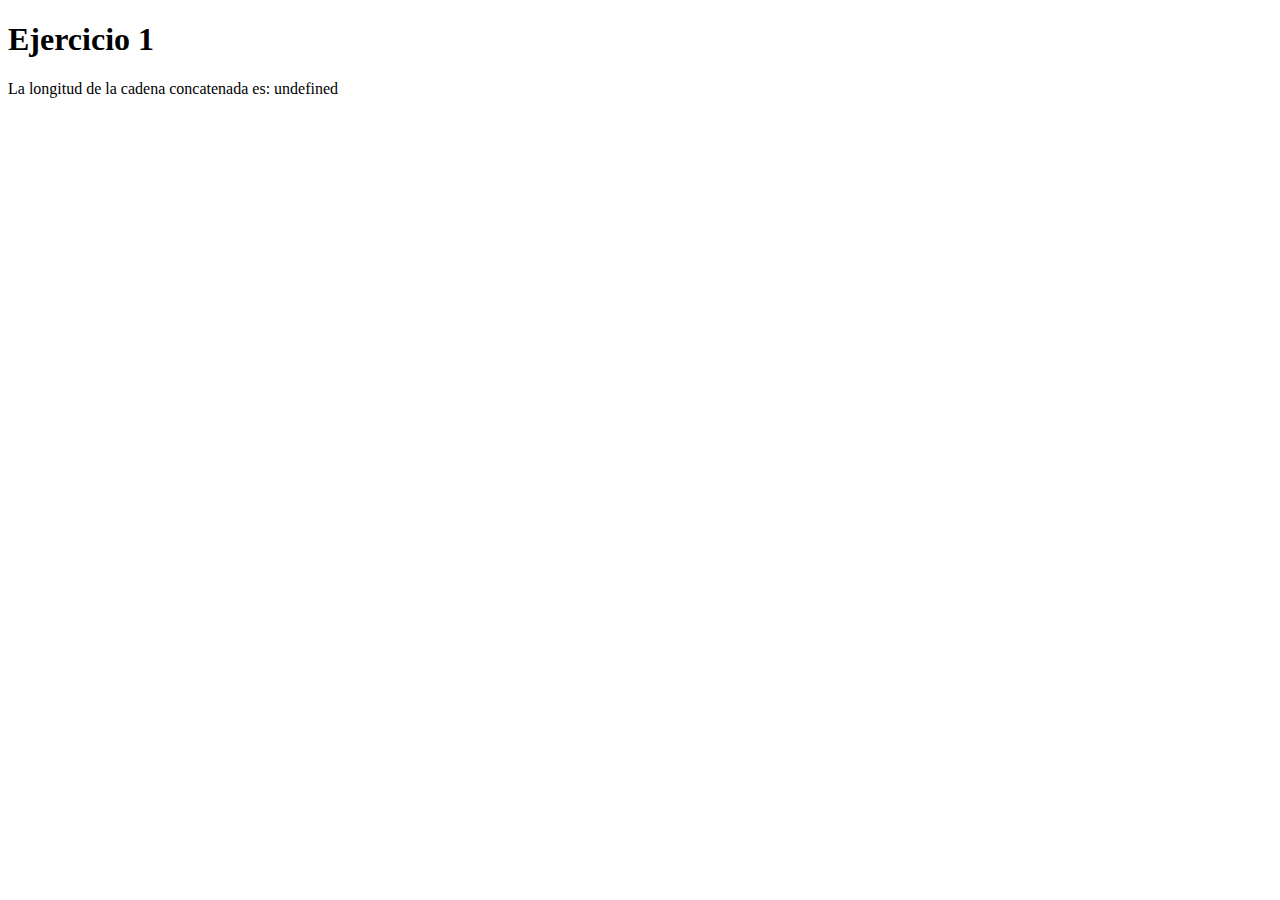
<file: src/exercise-1/index.html>
<!DOCTYPE html>
<html lang="en">
<head>
    <meta charset="UTF-8">
    <meta name="viewport" content="width=device-width, initial-scale=1.0">
    <title>Ejercicio 1</title>
    <script src="script.js" defer></script>
</head>
<body>
    <h1>Ejercicio 1</h1>
    <div id="output"></div>
</body>
</html>
</file>
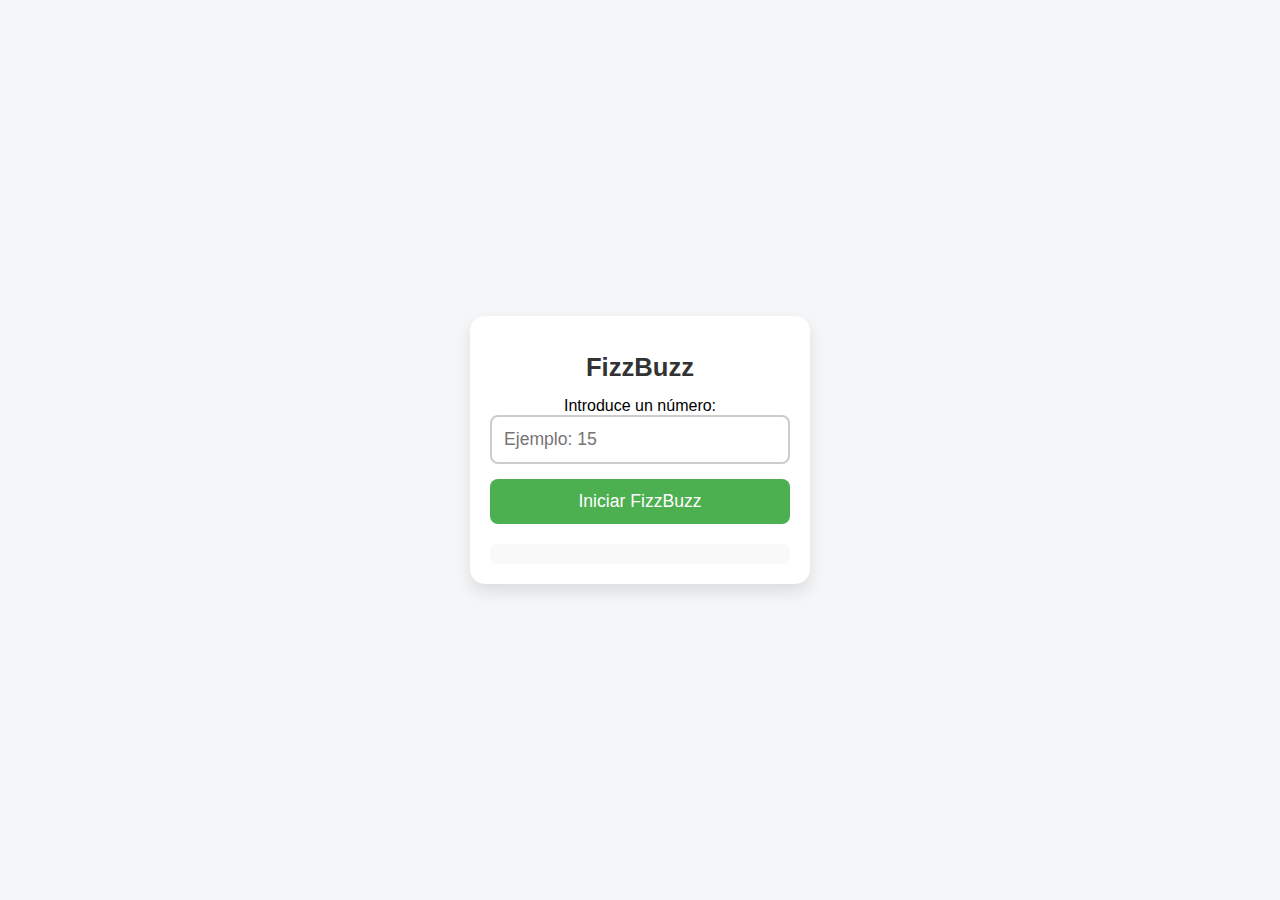
<file: src/exercise-10/index.html>
<!DOCTYPE html>
<html lang="es">
<head>
    <meta charset="UTF-8">
    <meta name="viewport" content="width=device-width, initial-scale=1.0">
    <title>FizzBuzz</title>
    <link rel="stylesheet" href="styles.css">
</head>
<body>
    <div class="container">
        <h1>FizzBuzz</h1>
        <label for="numberInput">Introduce un número:</label>
        <input type="number" id="numberInput" placeholder="Ejemplo: 15">
        <button id="startBtn">Iniciar FizzBuzz</button>
        
        <div id="result"></div> <!-- Aquí se muestra el resultado -->
    </div>

    <script src="script.js"></script>
</body>
</html>
</file>
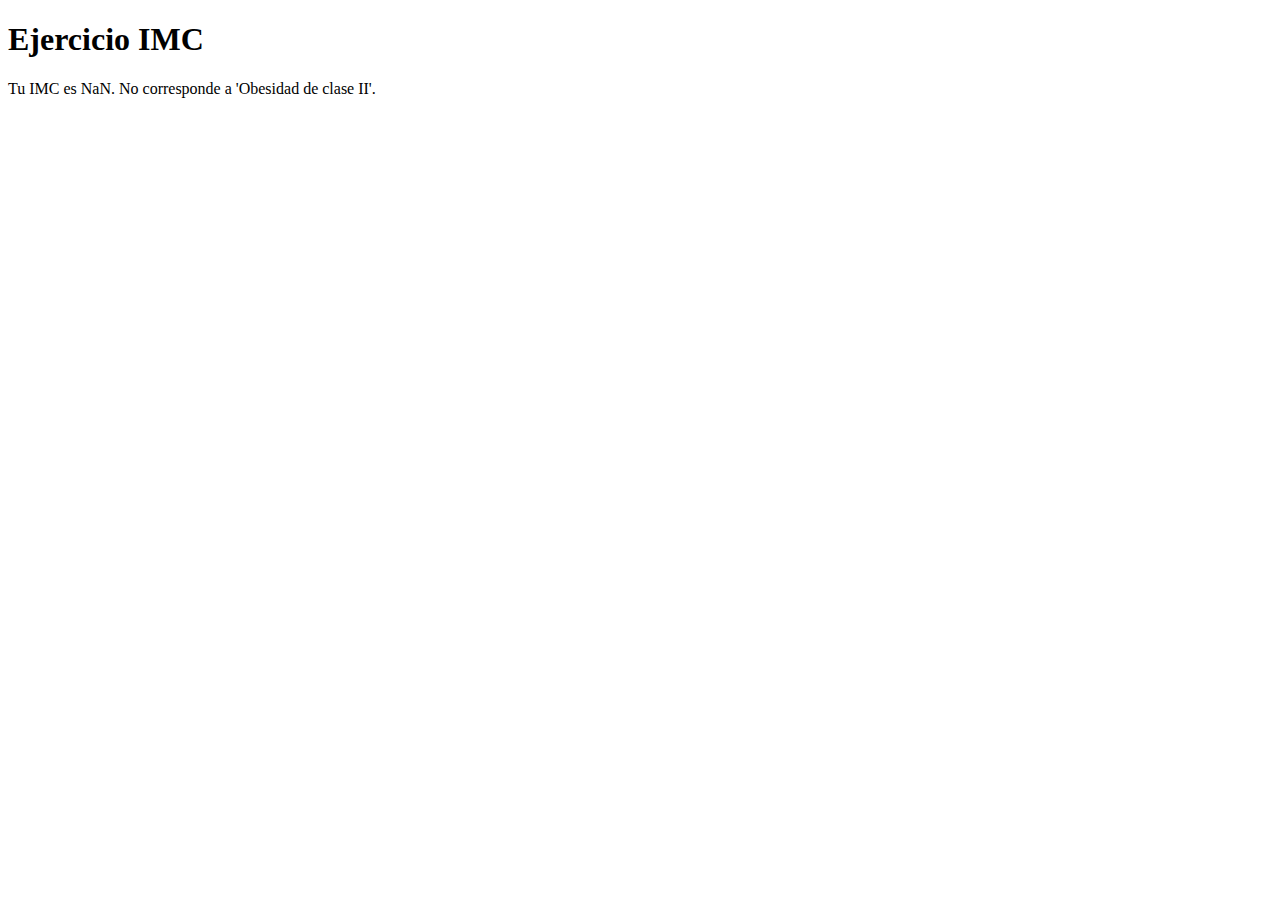
<file: src/exercise-3/index.html>
<!DOCTYPE html>
<html lang="es">
<head>
    <meta charset="UTF-8">
    <meta name="viewport" content="width=device-width, initial-scale=1.0">
    <title>Ejercicio IMC</title>
    <script src="script.js" defer></script>
</head>
<body>
    <h1>Ejercicio IMC</h1>
    <div id="output"></div>
</body>
</html>
</file>
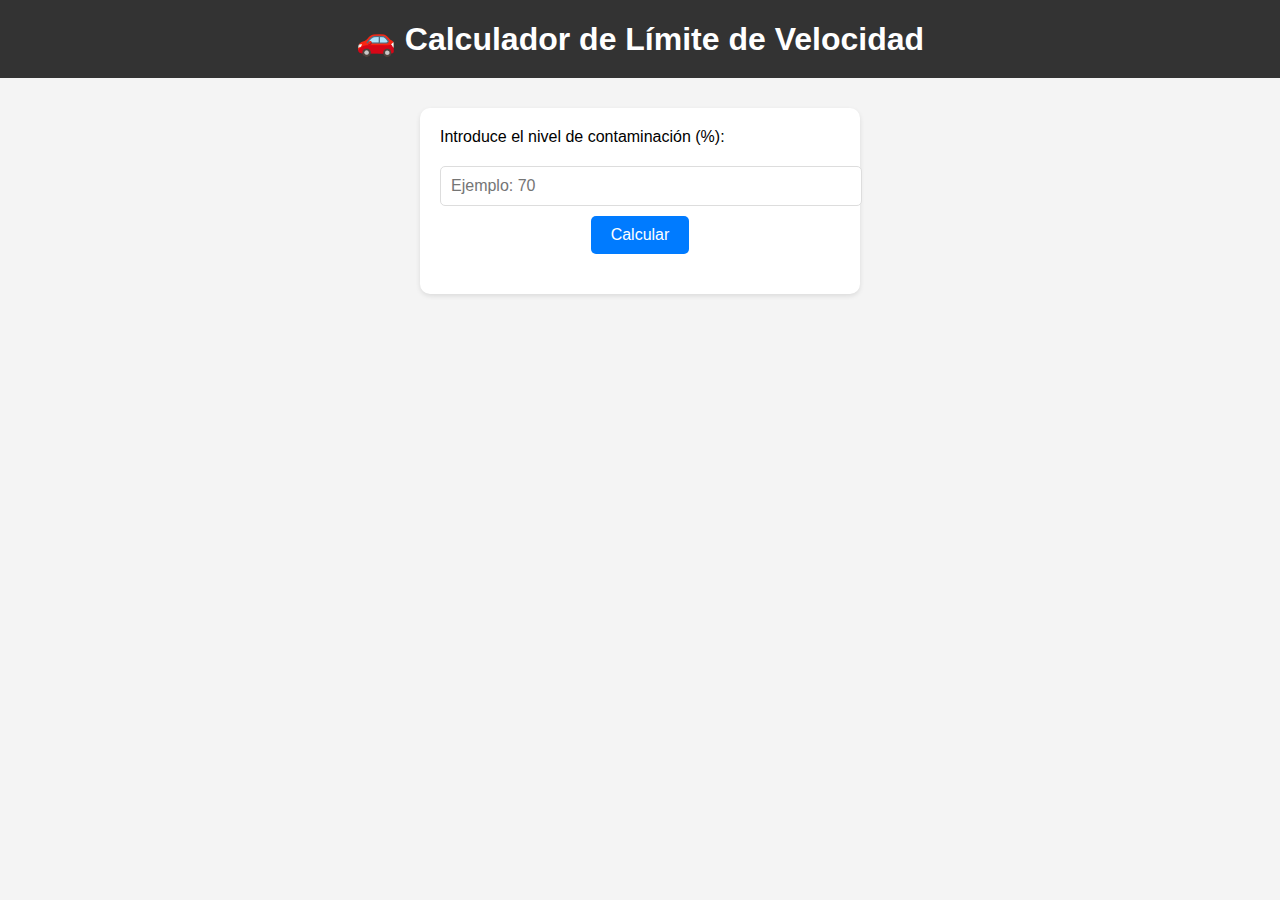
<file: src/exercise-4/index.html>
<!DOCTYPE html>
<html lang="es">
<head>
    <meta charset="UTF-8">
    <meta name="viewport" content="width=device-width, initial-scale=1.0">
    <title>Límite de Velocidad</title>
    <link rel="stylesheet" href="styles.css">
</head>
<body>
    <h1>🚗 Calculador de Límite de Velocidad</h1>
    <div id="container">
        <label for="pollution">Introduce el nivel de contaminación (%):</label>
        <input type="number" id="pollution" placeholder="Ejemplo: 70">
        <button id="calculate">Calcular</button>
        <div id="result"></div>
    </div>
    <script src="script.js"></script>
</body>
</html>
</file>
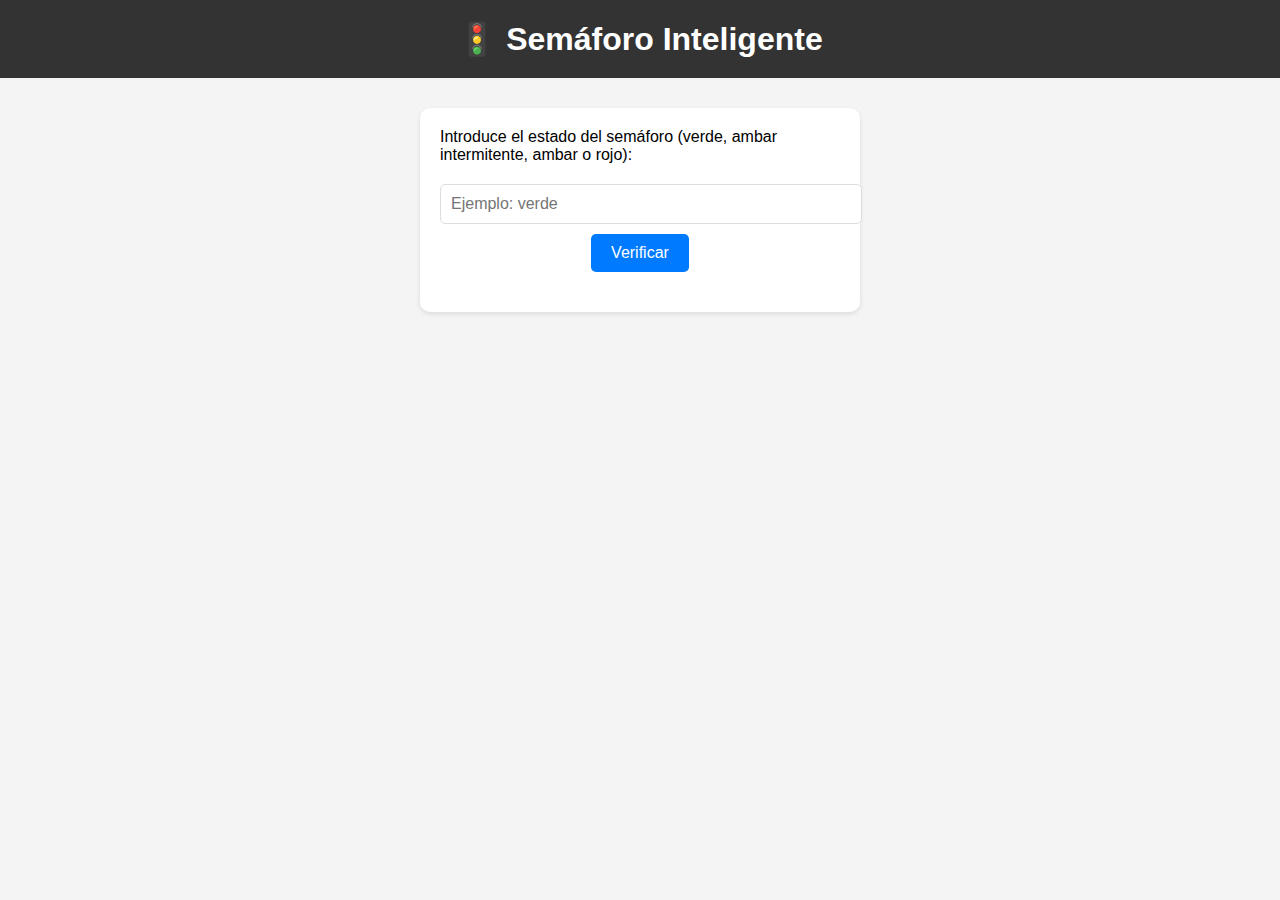
<file: src/exercise-5/index.html>
<!DOCTYPE html>
<html lang="es">
<head>
    <meta charset="UTF-8">
    <meta name="viewport" content="width=device-width, initial-scale=1.0">
    <title>Semáforo 🚦</title>
    <link rel="stylesheet" href="styles.css">
</head>
<body>
    <h1>🚦 Semáforo Inteligente</h1>
    <div id="container">
        <label for="trafficLight">Introduce el estado del semáforo (verde, ambar intermitente, ambar o rojo):</label>
        <input type="text" id="trafficLight" placeholder="Ejemplo: verde">
        <button id="check">Verificar</button>
        <div id="result"></div>
    </div>
    <script src="script.js"></script>
</body>
</html>
</file>
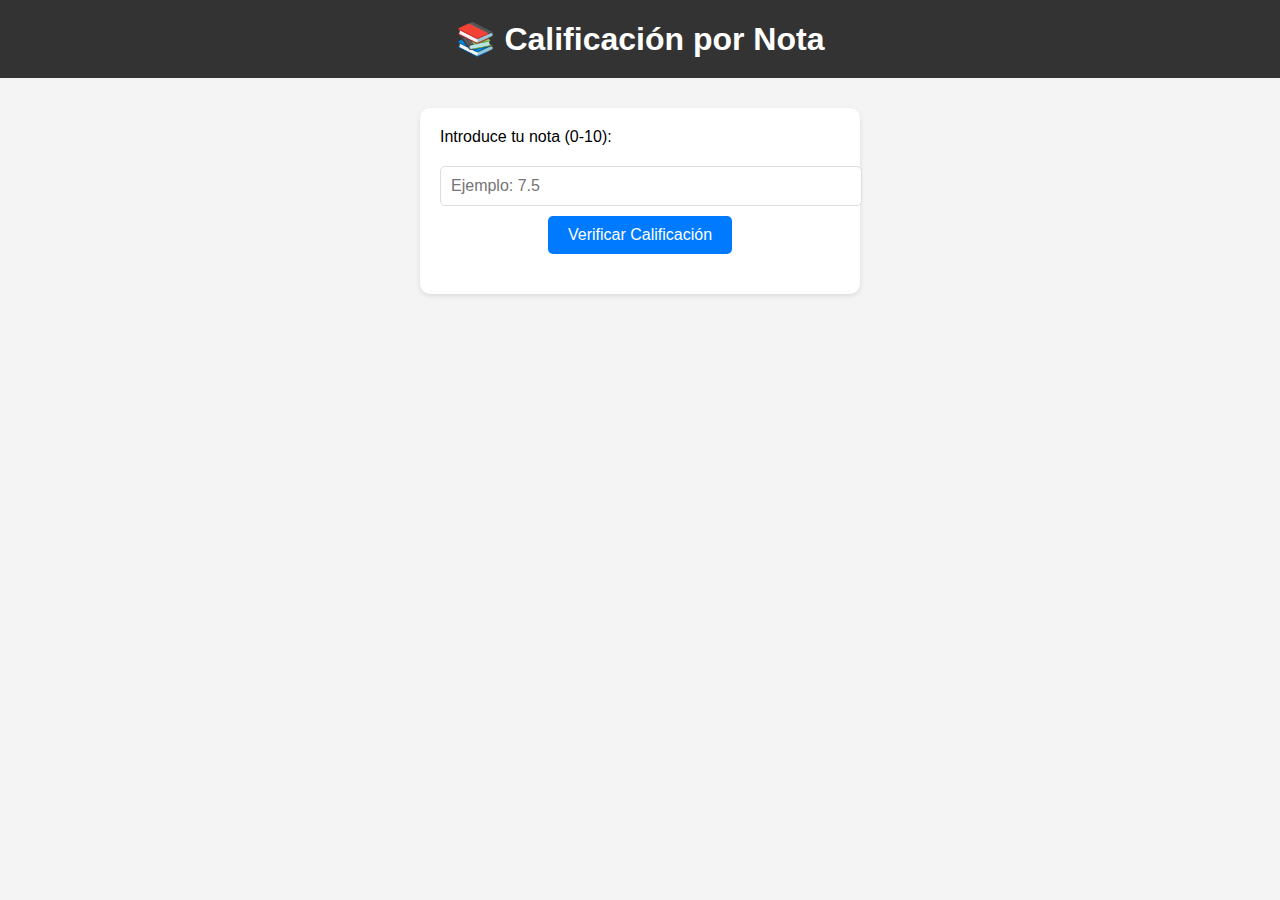
<file: src/exercise-6/index.html>
<!DOCTYPE html>
<html lang="es">
<head>
    <meta charset="UTF-8">
    <meta name="viewport" content="width=device-width, initial-scale=1.0">
    <title>Calificación por Nota</title>
    <link rel="stylesheet" href="styles.css">
</head>
<body>
    <h1>📚 Calificación por Nota</h1>
    <div id="container">
        <label for="gradeInput">Introduce tu nota (0-10):</label>
        <input type="number" id="gradeInput" placeholder="Ejemplo: 7.5" step="0.1">
        <button id="checkGrade">Verificar Calificación</button>
        <div id="result"></div>
    </div>
    <script src="script.js"></script>
</body>
</html>
</file>
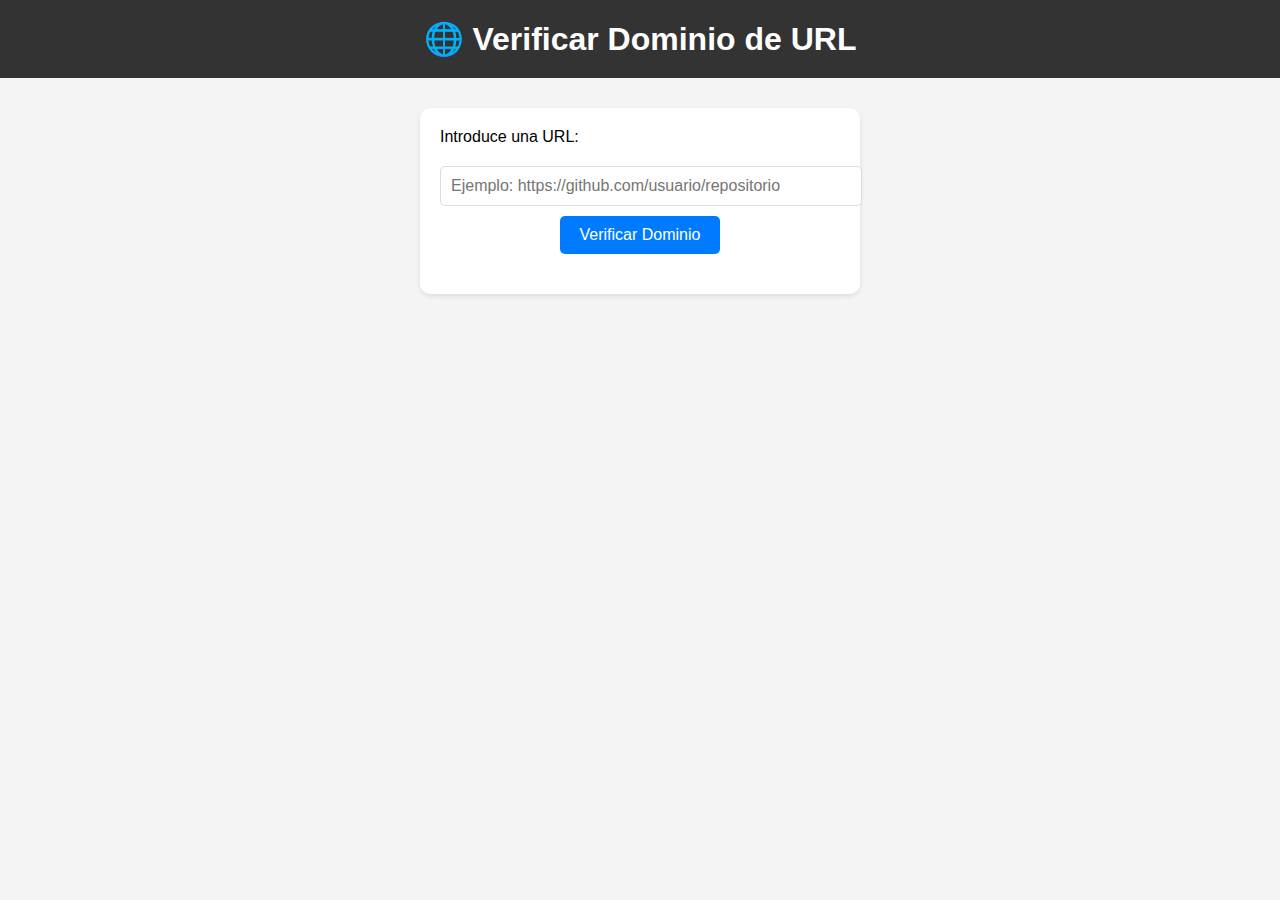
<file: src/exercise-7/index.html>
<!DOCTYPE html>
<html lang="es">
<head>
    <meta charset="UTF-8">
    <meta name="viewport" content="width=device-width, initial-scale=1.0">
    <title>Verificar URL</title>
    <link rel="stylesheet" href="styles.css">
</head>
<body>
    <h1>🌐 Verificar Dominio de URL</h1>
    <div id="container">
        <label for="urlInput">Introduce una URL:</label>
        <input type="text" id="urlInput" placeholder="Ejemplo: https://github.com/usuario/repositorio">
        <button id="checkUrl">Verificar Dominio</button>
        <div id="result"></div>
    </div>
    <script src="script.js"></script>
</body>
</html>
</file>
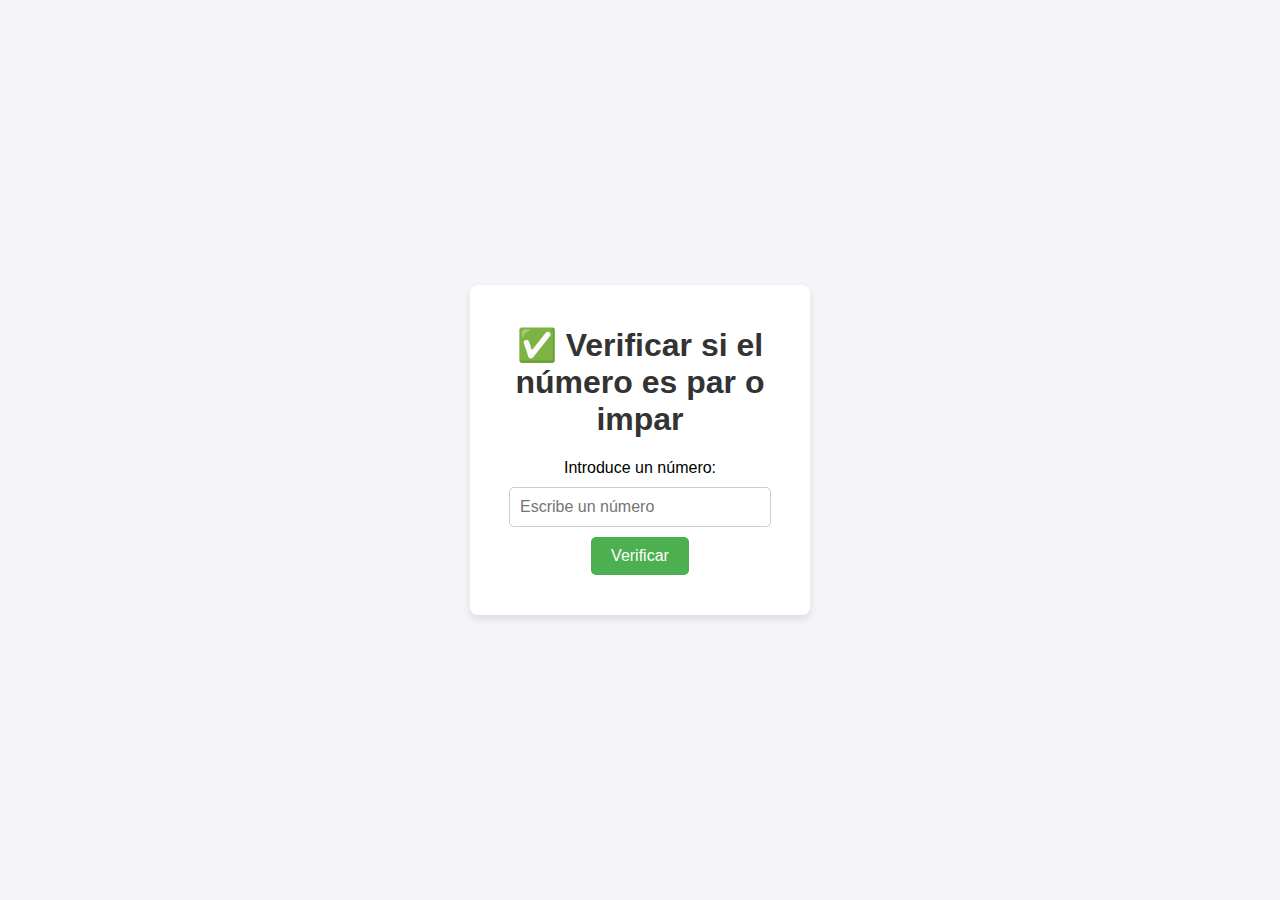
<file: src/exercise-8/index.html>
<!DOCTYPE html>
<html lang="es">
<head>
    <meta charset="UTF-8">
    <meta name="viewport" content="width=device-width, initial-scale=1.0">
    <title>Ejercicio Par o Impar</title>
    <link rel="stylesheet" href="styles.css">
</head>
<body>

    <div class="container">
        <h1>✅ Verificar si el número es par o impar</h1>
        <label for="numberInput">Introduce un número:</label>
        <input type="number" id="numberInput" placeholder="Escribe un número">
        <button id="checkButton">Verificar</button>
        <p id="result"></p>
    </div>

    <script src="script.js"></script>
</body>
</html>
</file>
<file: src/exercise-10/styles.css>
/* Estilos generales del cuerpo */
body {
    font-family: 'Arial', sans-serif;
    background-color: #f4f6f8;
    margin: 0;
    padding: 0;
    display: flex;
    justify-content: center;
    align-items: center;
    height: 100vh;
}

/* Contenedor principal */
.container {
    background-color: #fff;
    padding: 20px;
    border-radius: 15px;
    box-shadow: 0 8px 16px rgba(0, 0, 0, 0.1);
    width: 300px;
    text-align: center;
}

/* Título */
h1 {
    color: #333;
    font-size: 1.6em;
    margin-bottom: 15px;
}

/* Campo de entrada */
input[type="number"] {
    padding: 12px;
    width: 100%;
    border: 2px solid #ccc;
    border-radius: 8px;
    font-size: 1.1em;
    margin-bottom: 15px;
    box-sizing: border-box;
}

/* Botón */
button {
    padding: 12px 20px;
    background-color: #4CAF50;
    color: white;
    border: none;
    border-radius: 8px;
    font-size: 1.1em;
    cursor: pointer;
    transition: background-color 0.3s ease;
    width: 100%;
}

button:hover {
    background-color: #45a049;
}

/* Estilo para mostrar los resultados */
#result {
    margin-top: 20px;
    font-size: 1.2em;
    font-weight: bold;
    padding: 10px;
    border-radius: 8px;
    background-color: #f9f9f9;
    box-sizing: border-box;
    white-space: pre-wrap; /* Permite saltos de línea */
}

/* Estilos adicionales */
.fizz {
    color: green;
}

.buzz {
    color: blue;
}

.fizzbuzz {
    color: purple;
}
</file>
<file: src/exercise-4/styles.css>
/* Estilo básico del cuerpo */
body {
    font-family: Arial, sans-serif;
    text-align: center;
    background-color: #f4f4f4;
    margin: 0;
    padding: 0;
}

/* Título principal */
h1 {
    background-color: #333;
    color: #fff;
    padding: 20px;
    margin: 0;
}

/* Contenedor principal */
#container {
    margin: 30px auto;
    padding: 20px;
    background-color: #fff;
    box-shadow: 0 2px 5px rgba(0, 0, 0, 0.1);
    border-radius: 10px;
    width: 90%;
    max-width: 400px;
}

/* Etiquetas y entradas */
label {
    font-size: 16px;
    margin-bottom: 10px;
    display: block;
    text-align: left;
}

input {
    width: 100%;
    padding: 10px;
    margin: 10px 0;
    font-size: 16px;
    border: 1px solid #ddd;
    border-radius: 5px;
}

/* Botón */
button {
    background-color: #007BFF;
    color: #fff;
    border: none;
    padding: 10px 20px;
    font-size: 16px;
    cursor: pointer;
    border-radius: 5px;
    transition: background-color 0.3s ease;
}

button:hover {
    background-color: #0056b3;
}

/* Resultado */
#result {
    margin-top: 20px;
    font-size: 18px;
    font-weight: bold;
    color: #333;
}
</file>
<file: src/exercise-5/styles.css>
/* Estilo general */
body {
    font-family: Arial, sans-serif;
    text-align: center;
    background-color: #f4f4f4;
    margin: 0;
    padding: 0;
}

/* Título */
h1 {
    background-color: #333;
    color: white;
    padding: 20px;
    margin: 0;
}

/* Contenedor principal */
#container {
    margin: 30px auto;
    padding: 20px;
    background-color: white;
    box-shadow: 0px 2px 5px rgba(0, 0, 0, 0.1);
    border-radius: 10px;
    width: 90%;
    max-width: 400px;
}

/* Etiqueta e input */
label {
    font-size: 16px;
    margin-bottom: 10px;
    display: block;
    text-align: left;
}

input {
    width: 100%;
    padding: 10px;
    margin: 10px 0;
    font-size: 16px;
    border: 1px solid #ddd;
    border-radius: 5px;
}

/* Botón */
button {
    background-color: #007BFF;
    color: white;
    border: none;
    padding: 10px 20px;
    font-size: 16px;
    cursor: pointer;
    border-radius: 5px;
    transition: background-color 0.3s;
}

button:hover {
    background-color: #0056b3;
}

/* Mensaje del resultado */
#result {
    margin-top: 20px;
    font-size: 18px;
    font-weight: bold;
    color: #333;
}
</file>
<file: src/exercise-6/styles.css>
body {
    font-family: Arial, sans-serif;
    text-align: center;
    background-color: #f4f4f4;
    margin: 0;
    padding: 0;
}

h1 {
    background-color: #333;
    color: white;
    padding: 20px;
    margin: 0;
}

#container {
    margin: 30px auto;
    padding: 20px;
    background-color: white;
    box-shadow: 0px 2px 5px rgba(0, 0, 0, 0.1);
    border-radius: 10px;
    width: 90%;
    max-width: 400px;
}

label {
    font-size: 16px;
    margin-bottom: 10px;
    display: block;
    text-align: left;
}

input {
    width: 100%;
    padding: 10px;
    margin: 10px 0;
    font-size: 16px;
    border: 1px solid #ddd;
    border-radius: 5px;
}

button {
    background-color: #007BFF;
    color: white;
    border: none;
    padding: 10px 20px;
    font-size: 16px;
    cursor: pointer;
    border-radius: 5px;
    transition: background-color 0.3s;
}

button:hover {
    background-color: #0056b3;
}

#result {
    margin-top: 20px;
    font-size: 18px;
    font-weight: bold;
    color: #333;
}
</file>
<file: src/exercise-7/styles.css>
body {
    font-family: Arial, sans-serif;
    text-align: center;
    background-color: #f4f4f4;
    margin: 0;
    padding: 0;
}

h1 {
    background-color: #333;
    color: white;
    padding: 20px;
    margin: 0;
}

#container {
    margin: 30px auto;
    padding: 20px;
    background-color: white;
    box-shadow: 0px 2px 5px rgba(0, 0, 0, 0.1);
    border-radius: 10px;
    width: 90%;
    max-width: 400px;
}

label {
    font-size: 16px;
    margin-bottom: 10px;
    display: block;
    text-align: left;
}

input {
    width: 100%;
    padding: 10px;
    margin: 10px 0;
    font-size: 16px;
    border: 1px solid #ddd;
    border-radius: 5px;
}

button {
    background-color: #007BFF;
    color: white;
    border: none;
    padding: 10px 20px;
    font-size: 16px;
    cursor: pointer;
    border-radius: 5px;
    transition: background-color 0.3s;
}

button:hover {
    background-color: #0056b3;
}

#result {
    margin-top: 20px;
    font-size: 18px;
    font-weight: bold;
    color: #333;
}
</file>
<file: src/exercise-8/styles.css>
/* Estilo general para la página */
body {
    font-family: Arial, sans-serif;
    background-color: #f4f4f9;
    display: flex;
    justify-content: center;
    align-items: center;
    height: 100vh;
    margin: 0;
}

/* Contenedor principal */
.container {
    text-align: center;
    padding: 20px;
    background-color: #fff;
    border-radius: 8px;
    box-shadow: 0 4px 8px rgba(0, 0, 0, 0.1);
    width: 300px;
}

/* Estilo para el título */
h1 {
    color: #333;
}

/* Estilo para los campos de entrada */
input {
    padding: 10px;
    margin: 10px 0;
    width: 80%;
    font-size: 16px;
    border: 1px solid #ccc;
    border-radius: 5px;
}

/* Estilo para el botón */
button {
    padding: 10px 20px;
    background-color: #4CAF50;
    color: white;
    font-size: 16px;
    border: none;
    border-radius: 5px;
    cursor: pointer;
}

button:hover {
    background-color: #45a049;
}

/* Estilo para el resultado */
#result {
    font-size: 18px;
    margin-top: 20px;
    font-weight: bold;
}

/* Estilos para resultados específicos */
.even {
    color: green;
}

.odd {
    color: red;
}
</file>
